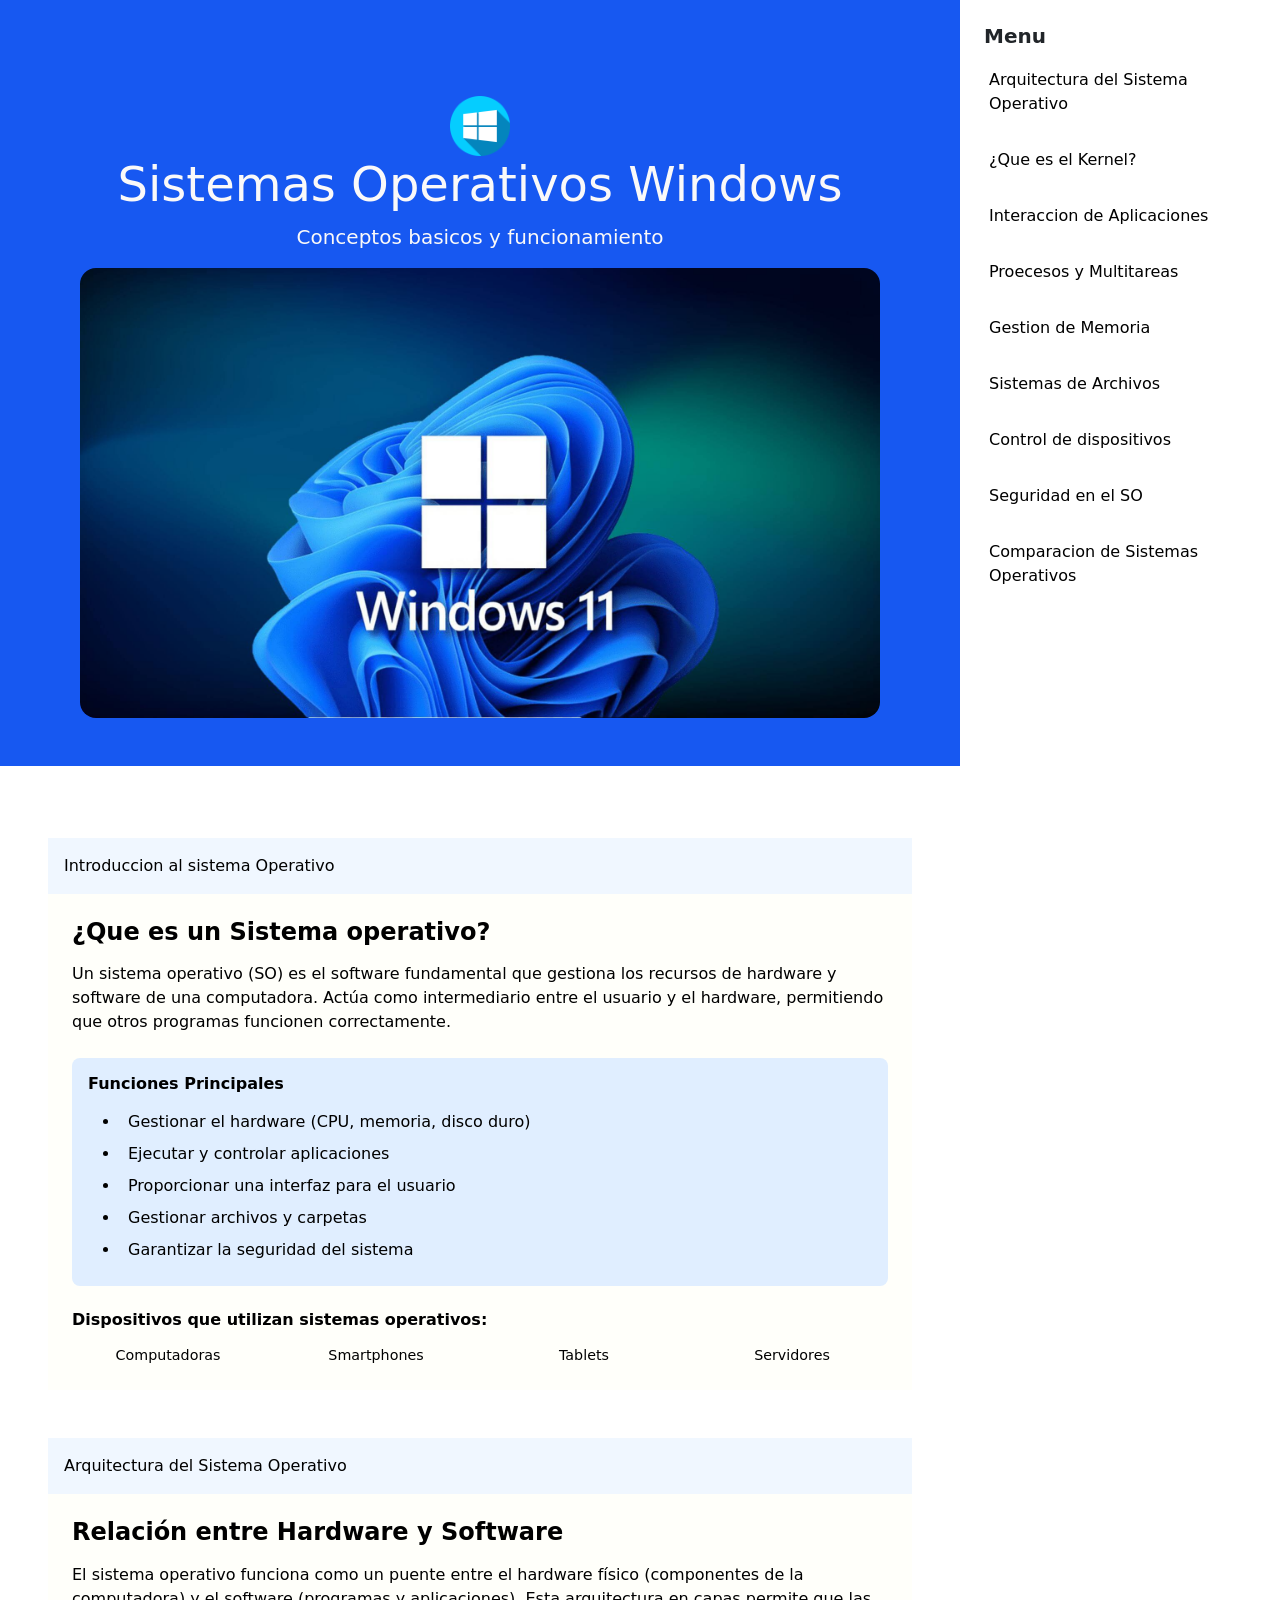
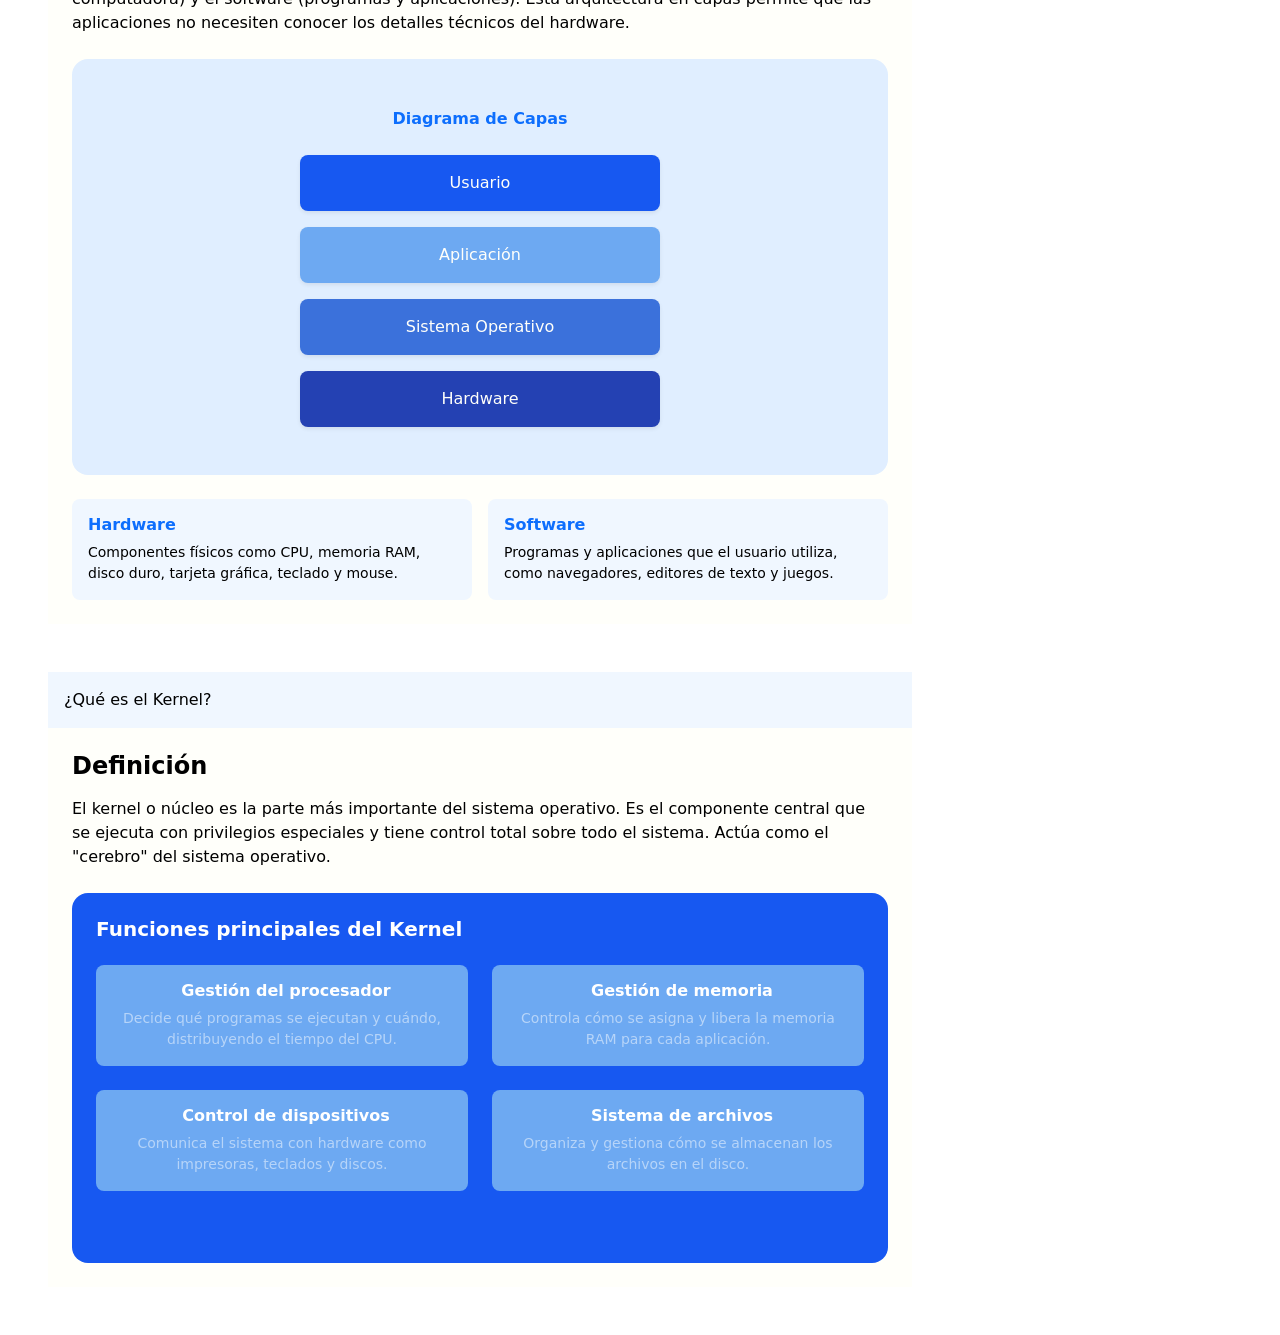
<file: index.html>
<!doctype html>
<html lang="en">

<head>
    <meta charset="utf-8">
    <meta name="viewport" content="width=device-width, initial-scale=1">
    <title>Windows</title>
    <link rel="stylesheet" href="omega/assets/bootstrap/css/bootstrap.min.css">
    <link rel="stylesheet" href="omega/assets/css/main.css">
</head>

<body>
    <main>
        <div class="container-fluid p-0">
            <div class="row g-0">
                <div class="col-md-9">
                    <div class="main-content p-5">
                        <header class="mt-5 mb-3">
                            <img src="omega/assets/img/icon-win11.png" width="60" alt="icono win11">
                            <h1 class="display-5 fw-normal">Sistemas Operativos Windows</h1>
                            <p class="lead">Conceptos basicos y funcionamiento</p>
                        </header>
                        <section>
                            <img src="omega/assets/img/Titulo-win11.jpg" alt="Logotipo Windows 11"
                                class="img-fluid rounded-4" style="max-width: 800px;">
                        </section>
                    </div>

                    <!--INTRODUCCION AL SISTEMA OPERATIVO-->
                    <div class="bg-white p-5">
                        <section id="introduccion" class="info-card rounded-4 mt-4">
                            <header class="card-header p-3">
                                <i class="bi bi-layers mb-2"></i><span class="fw-medium">Introduccion al sistema
                                    Operativo</span>
                            </header>

                            <div class="card-body p-4">
                                <h2 class="h4 fw-bold mb-3">¿Que es un Sistema operativo?</h2>
                                <p>Un sistema operativo (SO) es el software fundamental que gestiona los recursos de
                                    hardware y software de una computadora. Actúa como intermediario entre el usuario y
                                    el
                                    hardware, permitiendo que otros programas funcionen correctamente.</p>

                                <div class="funciones-box rounded-3 p-3 my-4
                            ">
                                    <h3 class="h6 fw-bold">Funciones Principales</h3>
                                    <ul class="list mb-0 mt-3">
                                        <li class="mb-2"><i class="bi bi-circulo me-2"></i>Gestionar el hardware (CPU,
                                            memoria, disco duro)</li>
                                        <li class="mb-2"><i class="bi bi-circulo me-2"></i>Ejecutar y controlar
                                            aplicaciones
                                        </li>
                                        <li class="mb-2"><i class="bi bi-circulo me-2"></i>Proporcionar una interfaz
                                            para el
                                            usuario</li>
                                        <li class="mb-2"><i class="bi bi-circulo me-2"></i>Gestionar archivos y carpetas
                                        </li>
                                        <li class="mb-2"><i class="bi bi-circulo me-2"></i>Garantizar la seguridad del
                                            sistema</li>
                                    </ul>
                                </div>

                                <h3 class="h6 fw-bold mb-3">Dispositivos que utilizan sistemas operativos:</h3>
                                <div class="row g-3 text-center">
                                    <div class="col-3">
                                        <div class="device-card rounded-3">
                                            <i class="bi bi-pc-display"></i>
                                            <p class="small mb-0">Computadoras</p>
                                        </div>
                                    </div>

                                    <div class="col-3">
                                        <div class="device-card rounded-3">
                                            <i class="bi bi-bi-phoney"></i>
                                            <p class="small mb-0">Smartphones</p>
                                        </div>
                                    </div>

                                    <div class="col-3">
                                        <div class="device-card rounded-3">
                                            <i class="bi bi-bi-tablet"></i>
                                            <p class="small mb-0">Tablets</p>
                                        </div>
                                    </div>

                                    <div class="col-3">
                                        <div class="device-card rounded-3">
                                            <i class="bi bi-hdd-network"></i>
                                            <p class="small mb-0">Servidores</p>
                                        </div>
                                    </div>
                                </div>
                            </div>
                        </section>

                        <!--ARQUITECTURA DEL SISTEMA OPERATIVO-->
                        <section id="arquitectura" class="info-cad rounded-4 mt-5">
                            <header class="card-header p-3">
                                <i class="bi bi-cpu mb-2"></i>
                                <span class="fw-medium">Arquitectura del Sistema Operativo</span>
                            </header>

                            <div class="card-body p-4">
                                <h2 class="h4 fw-bold mb-3">Relación entre Hardware y Software</h2>
                                <p>El sistema operativo funciona como un puente entre el hardware físico (componentes de
                                    la computadora) y el software (programas y aplicaciones). Esta arquitectura en capas
                                    permite que las aplicaciones no necesiten conocer los detalles técnicos del
                                    hardware.</p>

                                <div class="diagrama-box rounded-4 p-5 my-4 text-center">
                                    <p class="text-primary fw-bold mb-4">Diagrama de Capas</p>
                                    <div class="d-flex flex-column align-items-center">
                                        <div class="layer-box layer-usuario p-3 rounded-3 shadow-sm w-50">
                                            Usuario
                                        </div>
                                        <i class="bi bi-arrow-down my-2 fs-4 text-secondary"></i>

                                        <div class="layer-box layer-aplicacion p-3 rounded-3 shadow-sm w-50">
                                            Aplicación
                                        </div>
                                        <i class="bi bi-arrow-down my-2 fs-4 text-secondary"></i>

                                        <div class="layer-box layer-so p-3 rounded-3 shadow-sm w-50">
                                            Sistema Operativo
                                        </div>
                                        <i class="bi bi-arrow-down my-2 fs-4 text-secondary"></i>

                                        <div class="layer-box layer-hardware p-3 rounded-3 shadow-sm w-50">
                                            Hardware
                                        </div>
                                    </div>
                                </div>

                                <div class="row g-3">
                                    <div class="col-md-6">
                                        <div class="p-3 rounded-3 h-100" style="background-color: #f0f7ff;">
                                            <h4 class="h6 fw-bold text-primary">Hardware</h4>
                                            <p class="small mb-0">Componentes físicos como CPU, memoria RAM, disco duro,
                                                tarjeta gráfica, teclado y mouse.</p>
                                        </div>
                                    </div>
                                    <div class="col-md-6">
                                        <div class="p-3 rounded-3 h-100" style="background-color: #f0f7ff;">
                                            <h4 class="h6 fw-bold text-primary">Software</h4>
                                            <p class="small mb-0">Programas y aplicaciones que el usuario utiliza, como
                                                navegadores, editores de texto y juegos.</p>
                                        </div>
                                    </div>
                                </div>
                            </div>

                        </section>

                        <!--¿QUE ES EL KERNEL?-->
                        <section id="kernel" class="info-card rounded-4 mt-5">
                            <header class="card-header p-3">
                                <i class="bi bi-lightning-charge mb-2"></i>
                                <span class="fw-medium">¿Qué es el Kernel?</span>
                            </header>
                            <div class="card-body p-4">
                                <h2 class="h4 fw-bold mb-3">Definición</h2>
                                <p>El kernel o núcleo es la parte más importante del sistema operativo. Es el componente
                                    central que se ejecuta con privilegios especiales y tiene control total sobre todo
                                    el sistema. Actúa como el "cerebro" del sistema operativo.</p>

                                <div class="kernel-container rounded-4 p-4 mt-4">
                                    <h3 class="h5 text-white fw-bold mb-4">Funciones principales del Kernel</h3>

                                    <div class="row g-4">
                                        <div class="col-md-6 mb-4">
                                            <div class="kernel-item rounded-3 p-3 h-100">
                                                <h4 class="h6 fw-bold text-white">
                                                    <i class="bi bi-wrench-adjustable me-2"></i>Gestión del procesador
                                                </h4>
                                                <p class="small text-white-50 mb-0">Decide qué programas se ejecutan y
                                                    cuándo, distribuyendo el tiempo del CPU.</p>
                                            </div>
                                        </div>


                                        <div class="col-md-6 mb-4">
                                            <div class="kernel-item rounded-3 p-3 h-100">
                                                <h4 class="h6 fw-bold text-white">
                                                    <i class="bi bi-memory me-2"></i>Gestión de memoria
                                                </h4>
                                                <p class="small text-white-50 mb-0">Controla cómo se asigna y libera
                                                    la memoria RAM para cada aplicación.</p>
                                            </div>
                                        </div>
                                    </div>

                                    <div class="row g-4">
                                        <div class="col-md-6 mb-4">
                                            <div class="kernel-item rounded-3 p-3 h-100">
                                                <h4 class="h6 fw-bold text-white">
                                                    <i class="bi bi-plug me-2"></i>Control de dispositivos
                                                </h4>
                                                <p class="small text-white-50 mb-0">Comunica el sistema con hardware
                                                    como impresoras, teclados y discos.</p>
                                            </div>
                                        </div>

                                        <div class="col-md-6 mb-4">
                                            <div class="kernel-item rounded-3 p-3 h-100">
                                                <h4 class="h6 fw-bold text-white">
                                                    <i class="bi bi-folder me-2"></i>Sistema de archivos
                                                </h4>
                                                <p class="small text-white-50 mb-0">Organiza y gestiona cómo se
                                                    almacenan los archivos en el disco.</p>
                                            </div>
                                        </div>
                                        <div>
                                        </div>
                                    </div>
                                </div>
                        </section>

                        <!--INTERACCION DE APLICACIONES-->
                        <section>

                        </section>

                        <!--PROCESOS Y MULTITAREAS-->
                        <section>

                        </section>

                        <!--GESTION DE MEMORIA-->
                        <section>

                        </section>

                        <!--SISTEMAS DE ARCHIVOS-->
                        <section>

                        </section>

                        <!--CONTROL DE DISPOSITIVOS-->
                        <section>

                        </section>

                        <!--SEGURIDAD EN SO-->
                        <section>

                        </section>

                        <!--COMPARACION DE SISTEMAS OPERATIVOS-->
                        <section>

                        </section>
                    </div>

                </div>


                <aside class="col-md-3 sidebar-nav bg-white p-4">
                    <h5 class="fw-bold mb-1">Menu</h5>

                    <nav class="nav flex-column">
                        <a class="nav-link custom-link" href"id=">Introduccion al Sistema Operativo</a>
                        <a class=" nav-link custom-link" href"#">Arquitectura del Sistema Operativo</a>
                        <a class="nav-link custom-link" href"#">¿Que es el Kernel?</a>
                        <a class="nav-link custom-link" href"#">Interaccion de Aplicaciones</a>
                        <a class="nav-link custom-link" href"#">Proecesos y Multitareas</a>
                        <a class="nav-link custom-link" href"#">Gestion de Memoria</a>
                        <a class="nav-link custom-link" href"#">Sistemas de Archivos</a>
                        <a class="nav-link custom-link" href"#">Control de dispositivos</a>
                        <a class="nav-link custom-link" href"#">Seguridad en el SO</a>
                        <a class="nav-link custom-link" href"#">Comparacion de Sistemas Operativos</a>
                    </nav>
                </aside>
            </div>
        </div>
    </main>
</body>

<script src="omega/assets/bootstrap/js/bootstrap.min.js"></script>

</html>
</file>
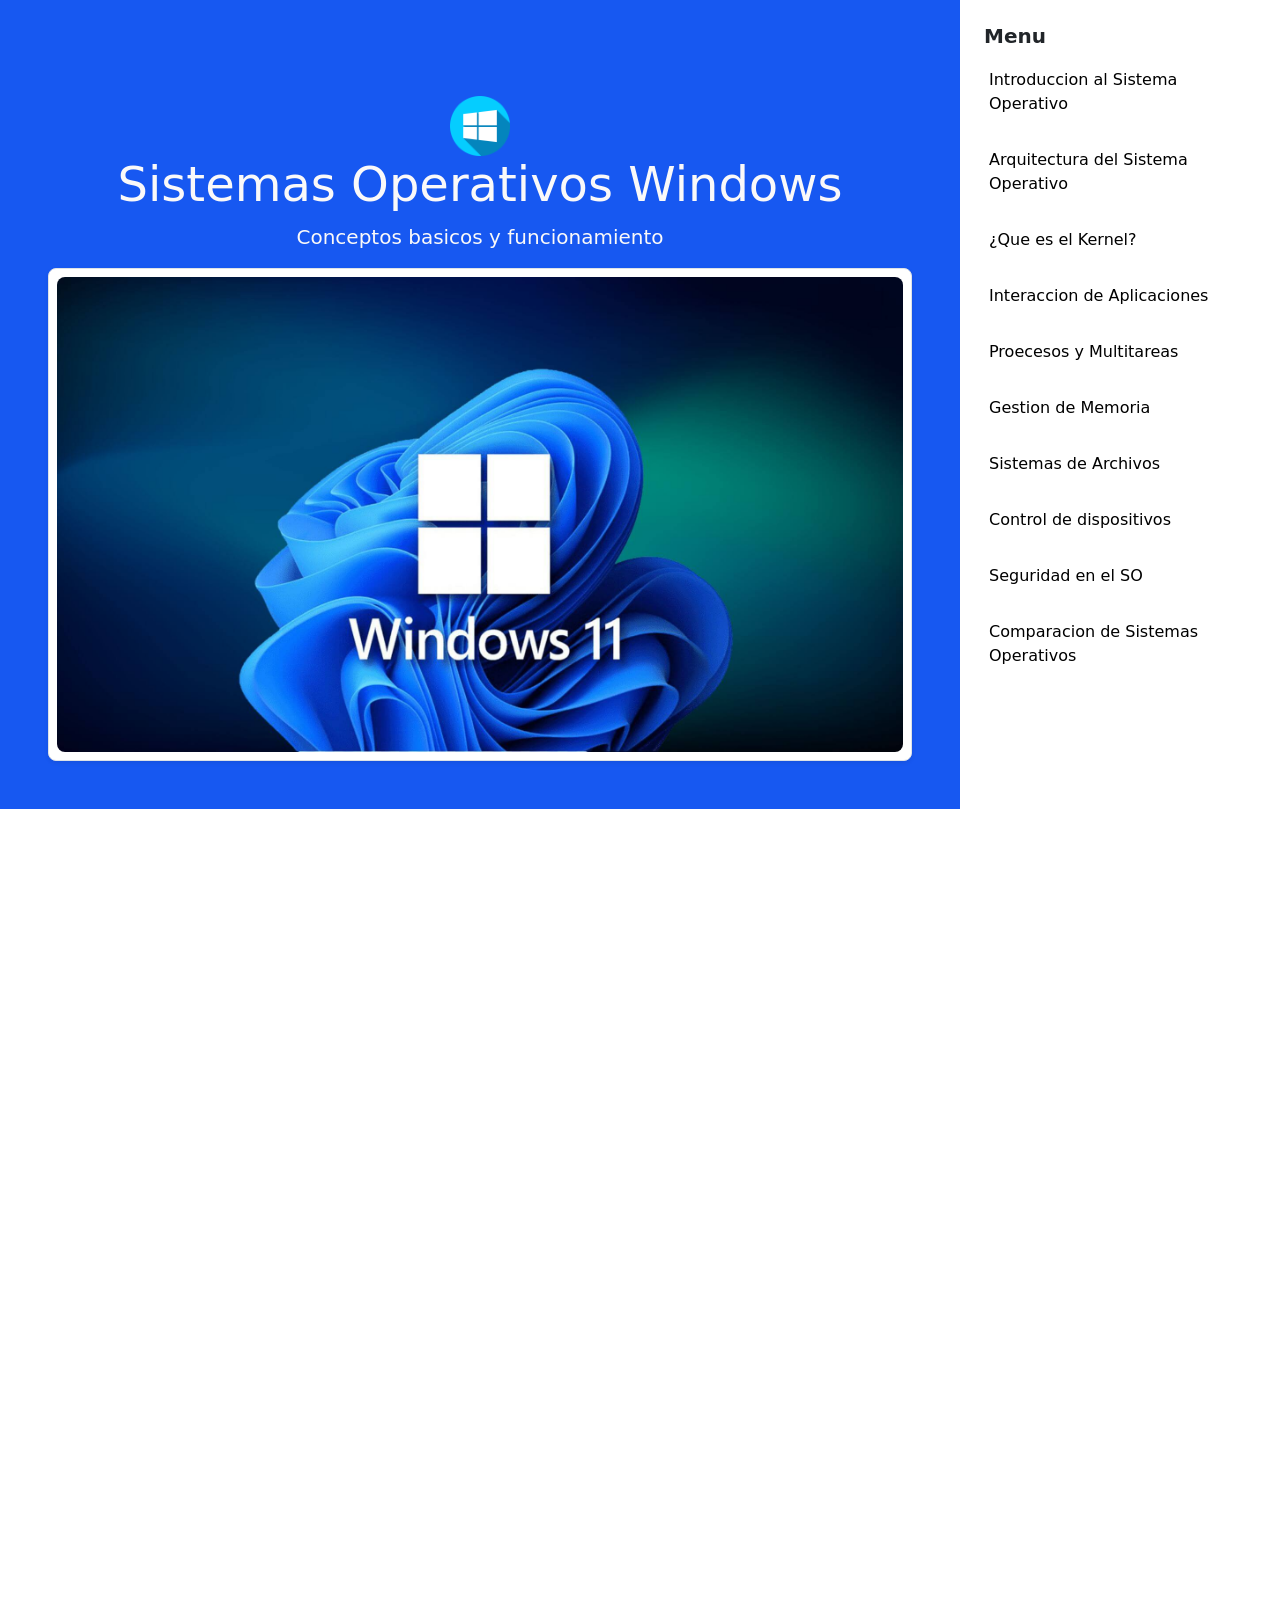
<file: omega/index.html>
<!doctype html>
<html lang="en">

<head>
    <meta charset="utf-8">
    <meta name="viewport" content="width=device-width, initial-scale=1">
    <title>Windows</title>
    <link rel="stylesheet" href="assets/bootstrap/css/bootstrap.min.css">
    <link rel="stylesheet" href="assets/css/main.css">
    <link rel="stylesheet" href="assets/aos/aos.css">
</head>

<body>
    <!--Menu para pantallas pequeñas-->
    <header>
        <nav id="navMobile" class="navbar navbar-expand-lg bg-body-tertiary">
            <div class="container-fluid">
                <a class="navbar-brand" href="#"></a>
                <button class="navbar-toggler" type="button" data-bs-toggle="collapse"
                    data-bs-target="#navbarNavAltMarkup" aria-controls="navbarNavAltMarkup" aria-expanded="false"
                    aria-label="Toggle navigation">
                    <span class="navbar-toggler-icon"></span>
                </button>
                <div class="collapse navbar-collapse" id="navbarNavAltMarkup">
                    <div class="navbar-nav">
                        <a class="nav-link custom-link" href="#introduccion">Introduccion al Sistema Operativo</a>
                        <a class=" nav-link custom-link" href="#arquitectura">Arquitectura del Sistema Operativo</a>
                        <a class="nav-link custom-link" href="#kernel">¿Que es el Kernel?</a>
                        <a class="nav-link custom-link" href="#Interaccion">Interaccion de Aplicaciones</a>
                        <a class="nav-link custom-link" href="#procesos">Proecesos y Multitareas</a>
                        <a class="nav-link custom-link" href="#gestion">Gestion de Memoria</a>
                        <a class="nav-link custom-link" href="#sistemas">Sistemas de Archivos</a>
                        <a class="nav-link custom-link" href="#control">Control de dispositivos</a>
                        <a class="nav-link custom-link" href="#seguridad">Seguridad en el SO</a>
                        <a class="nav-link custom-link" href="#comparacion">Comparacion de Sistemas Operativos</a>
                    </div>
                </div>
            </div>
        </nav>
    </header>

    <main>
        <section class="container-fluid p-0">
            <div class="row g-0">
                <div class="col-md-9">
                    <div class="main-content p-5">
                        <header class="mt-5 mb-3">
                            <img src="assets/img/icon-win11.png" width="60" alt="icono win11">
                            <h1 class="display-5 fw-normal">Sistemas Operativos Windows</h1>
                            <p class="lead">Conceptos basicos y funcionamiento</p>
                        </header>
                        <section>
                            <div class="img-container p-2 border rounded-3 bg-white shadow-sm">
                                    <img src="assets/img/Titulo-win11.jpg" alt="titulo"
                                        class="img-fluid rounded-2 w-100 rounded-3" style="display: block;">
                                </div>
                        </section>
                    </div>

                    <!--INTRODUCCION AL SISTEMA OPERATIVO-->
                    <div class="bg-white p-5">
                        <section id="introduccion" class="info-card rounded-4 mt-4" data-aos="fade-up">
                            <div class="card-header p-3 p-md-4">
                                <i class="bi bi-layers mb-2"></i><span class="fw-medium">Introduccion al sistema
                                    Operativo</span>
                            </div>

                            <div class="card-body p-3 p-md-4">
                                <h2 class="fw-bold mb-3 fs-4 fs-md-2">¿Que es un Sistema operativo?</h2>
                                <p>Un sistema operativo (SO) es el software fundamental que gestiona los recursos de
                                    hardware y software de una computadora. Actúa como intermediario entre el usuario y
                                    el
                                    hardware, permitiendo que otros programas funcionen correctamente.</p>

                                <div class="funciones-box rounded-3 p-3 my-4
                            ">
                                    <h3 class="h6 fw-bold">Funciones Principales</h3>
                                    <ul class="list mb-0 mt-3">
                                        <li class="mb-2"><i class="bi bi-circulo me-2"></i>Gestionar el hardware (CPU,
                                            memoria, disco duro)</li>
                                        <li class="mb-2"><i class="bi bi-circulo me-2"></i>Ejecutar y controlar
                                            aplicaciones
                                        </li>
                                        <li class="mb-2"><i class="bi bi-circulo me-2"></i>Proporcionar una interfaz
                                            para el
                                            usuario</li>
                                        <li class="mb-2"><i class="bi bi-circulo me-2"></i>Gestionar archivos y carpetas
                                        </li>
                                        <li class="mb-2"><i class="bi bi-circulo me-2"></i>Garantizar la seguridad del
                                            sistema</li>
                                    </ul>
                                </div>

                                <h3 class="h6 fw-bold mb-3">Dispositivos que utilizan sistemas operativos:</h3>
                                <div class="row g-2 g-md-3 text-center">
                                    <div class="col-6 col-md-3">
                                        <div class="device-card rounded-3">
                                            <i class="bi bi-pc-display"></i>
                                            <p class="small mb-0">Computadoras</p>
                                        </div>
                                    </div>

                                    <div class="col-6 col-md-3">
                                        <div class="device-card rounded-3">
                                            <i class="bi bi-bi-phone"></i>
                                            <p class="small mb-0">Smartphones</p>
                                        </div>
                                    </div>

                                    <div class="col-6 col-md-3">
                                        <div class="device-card rounded-3">
                                            <i class="bi bi-bi-tablet"></i>
                                            <p class="small mb-0">Tablets</p>
                                        </div>
                                    </div>

                                    <div class="col-6 col-md-3">
                                        <div class="device-card rounded-3">
                                            <i class="bi bi-hdd-network"></i>
                                            <p class="small mb-0">Servidores</p>
                                        </div>
                                    </div>
                                </div>
                            </div>
                        </section>

                        <!--ARQUITECTURA DEL SISTEMA OPERATIVO-->
                        <section id="arquitectura" class="info-card rounded-4 mt-5" data-aos="fade-down">
                            <div class="card-header p-3 p-md-4">
                                <i class="bi bi-cpu mb-2"></i>
                                <span class="fw-medium">Arquitectura del Sistema Operativo</span>
                            </div>

                            <div class="card-body p-4 p-md-4">
                                <h2 class="fw-bold mb-3 fs-4 fs-md-2">Relación entre Hardware y Software</h2>
                                <p>El sistema operativo funciona como un puente entre el hardware físico (componentes de
                                    la computadora) y el software (programas y aplicaciones). Esta arquitectura en capas
                                    permite que las aplicaciones no necesiten conocer los detalles técnicos del
                                    hardware.</p>

                                <div class="diagrama-box rounded-4 p-3 p-md-5 my-4 text-center bg-light">
                                    <p class="text-primary fw-bold mb-4">Diagrama de Capas</p>
                                    <div class="d-flex flex-column align-items-center">
                                        <div class="layer-box layer-usuario p-3 rounded-3 shadow-sm w-100 w-md-50">
                                            Usuario
                                        </div>
                                        <i class="bi bi-arrow-down my-2 fs-4 text-secondary"></i>

                                        <div class="layer-box layer-aplicacion p-3 rounded-3 shadow-sm w-100 w-md-50">
                                            Aplicación
                                        </div>
                                        <i class="bi bi-arrow-down my-2 fs-4 text-secondary"></i>

                                        <div class="layer-box layer-so p-3 rounded-3 shadow-sm w-100 w-md-50">
                                            Sistema Operativo
                                        </div>
                                        <i class="bi bi-arrow-down my-2 fs-4 text-secondary"></i>

                                        <div class="layer-box layer-hardware p-3 rounded-3 shadow-sm w-100 w-md-50">
                                            Hardware
                                        </div>
                                    </div>
                                </div>

                                <div class="row g-3">
                                    <div class="col-12 col-md-6">
                                        <div class="p-3 rounded-3 h-100" style="background-color: #f0f7ff;">
                                            <h4 class="h6 fw-bold text-primary">Hardware</h4>
                                            <p class="small mb-0">Componentes físicos como CPU, memoria RAM, disco duro,
                                                tarjeta gráfica, teclado y mouse.</p>
                                        </div>
                                    </div>
                                    <div class="col-12  col-md-6">
                                        <div class="p-3 rounded-3 h-100" style="background-color: #f0f7ff;">
                                            <h4 class="h6 fw-bold text-primary">Software</h4>
                                            <p class="small mb-0">Programas y aplicaciones que el usuario utiliza, como
                                                navegadores, editores de texto y juegos.</p>
                                        </div>
                                    </div>
                                </div>
                            </div>

                        </section>

                        <!--¿QUE ES EL KERNEL?-->
                        <section id="kernel" class="info-card rounded-4 mt-5" data-aos="fade-left">
                            <div class="card-header p-3">
                                <i class="bi bi-lightning-charge mb-2"></i>
                                <span class="fw-medium">¿Qué es el Kernel?</span>
                            </div>
                            <div class="card-body p-4">
                                <h2 class="fw-bold mb-3">Definición</h2>
                                <p>El kernel o núcleo es la parte más importante del sistema operativo. Es el componente
                                    central que se ejecuta con privilegios especiales y tiene control total sobre todo
                                    el sistema. Actúa como el "cerebro" del sistema operativo.</p>

                                <div class="kernel-container rounded-4 p-4 mt-4">
                                    <h3 class="h5 text-white fw-bold mb-4">Funciones principales del Kernel</h3>

                                    <div class="row g-4">
                                        <div class="col-md-6 mb-4">
                                            <div class="kernel-item rounded-3 p-3 h-100">
                                                <h4 class="h6 fw-bold text-white">
                                                    <i class="bi bi-wrench-adjustable me-2"></i>Gestión del procesador
                                                </h4>
                                                <p class="small text-white-50 mb-0">Decide qué programas se ejecutan y
                                                    cuándo, distribuyendo el tiempo del CPU.</p>
                                            </div>
                                        </div>


                                        <div class="col-md-6 mb-4">
                                            <div class="kernel-item rounded-3 p-3 h-100">
                                                <h4 class="h6 fw-bold text-white">
                                                    <i class="bi bi-memory me-2"></i>Gestión de memoria
                                                </h4>
                                                <p class="small text-white-50 mb-0">Controla cómo se asigna y libera
                                                    la memoria RAM para cada aplicación.</p>
                                            </div>
                                        </div>
                                    </div>

                                    <div class="row g-4">
                                        <div class="col-md-6 mb-4">
                                            <div class="kernel-item rounded-3 p-3 h-100">
                                                <h4 class="h6 fw-bold text-white">
                                                    <i class="bi bi-plug me-2"></i>Control de dispositivos
                                                </h4>
                                                <p class="small text-white-50 mb-0">Comunica el sistema con hardware
                                                    como impresoras, teclados y discos.</p>
                                            </div>
                                        </div>

                                        <div class="col-md-6 mb-4">
                                            <div class="kernel-item rounded-3 p-3 h-100">
                                                <h4 class="h6 fw-bold text-white">
                                                    <i class="bi bi-folder me-2"></i>Sistema de archivos
                                                </h4>
                                                <p class="small text-white-50 mb-0">Organiza y gestiona cómo se
                                                    almacenan los archivos en el disco.</p>
                                            </div>
                                        </div>
                                        <div>
                                        </div>
                                    </div>
                                </div>
                        </section>

                        <!--INTERACCION DE APLICACIONES-->
                        <section id="Interaccion" class="info-card rounded-4 mt-5" data-aos="fade-right">
                            <div class="card-header p-3">
                                <i class="bi bi-lightning-charge mb-2"></i>
                                <span class="fw-medium">Interacción de Aplicaciones con el Sistema Operativo</span>
                            </div>
                            <div class="card-body p-3 p-md-4">
                                <h2 class="fw-bold mb-3 fs-3 fs-md-2">Uso de APIs (Interfaz de Programación)</h2>
                                <p>Las aplicaciones no pueden acceder directamente al hardware por razones de seguridad.
                                    En su lugar, utilizan APIs (Application Programming Interfaces) que son funciones
                                    proporcionadas por el sistema operativo. Cuando una aplicación necesita realizar una
                                    tarea (como guardar un archivo o imprimir), llama a una API del sistema operativo.
                                </p>
                                <div class="img-container p-2 border rounded-3 bg-white shadow-sm">
                                    <img src="assets/img/Diagrama.png" alt="Diagrama de flujo"
                                        class="img-fluid rounded-2 w-100 rounded-3" style="display: block;">
                                </div>
                            </div>
                        </section>

                        <!--PROCESOS Y MULTITAREAS-->
                        <section id=" procesos" class="info-card rounded-4 mt-5" data-aos="fade-up">
                            <div class="card-header p-3">
                                <i class="bi bi-lightning-charge mb-2"></i>
                                <span class="fw-medium">Procesos y Multitarea</span>
                            </div>
                            <div class="card-body p-4">
                                <h2 class="fw-bold mb-3">¿Qué es un proceso?</h2>
                                <p>Un proceso es un programa en ejecución. Cada vez que abres una aplicación
                                    (como
                                    Google Chrome o Spotify), el sistema operativo crea un proceso para
                                    ella. Un proceso
                                    incluye el código del programa, sus datos y los recursos que necesita
                                    (memoria,
                                    archivos abiertos, etc.).
                                </p>
                                <h2 class="h4 fw-bold mb-3">¿Qué es la multitarea?</h2>
                                <p>La multitarea es la capacidad del sistema operativo de ejecutar múltiples
                                    procesos
                                    aparentemente al mismo tiempo. En realidad, el CPU cambia muy
                                    rápidamente entre
                                    procesos, dando la ilusión de que todos funcionan simultáneamente.
                                </p>
                                <div class="funciones-box rounded-3 p-3 my-4
                            ">
                                    <h3 class="h6 fw-bold">Cómo funciona la multitarea</h3>
                                    <ul class="list mb-0 mt-3">
                                        <li class="mb-2"><i class="bi bi-circulo me-2"></i>El sistema
                                            operativo asigna
                                            pequeñas fracciones de tiempo del CPU a cada proceso</li>
                                        <li class="mb-2"><i class="bi bi-circulo me-2"></i>Cambia entre
                                            procesos tan
                                            rápido que parece que todos funcionan a la vez
                                        </li>
                                        <li class="mb-2"><i class="bi bi-circulo me-2"></i>Prioriza procesos
                                            importantes
                                            (como responder a tus clics) sobre otros menos urgentes</li>
                                    </ul>
                                </div>
                            </div>
                        </section>

                        <!--GESTION DE MEMORIA-->
                        <section id="gestion" class="info-card rounded-4 mt-5" data-aos="fade-down">
                            <div class="card-header p-3">
                                <i class="bi bi-lightning-charge mb-2"></i>
                                <span class="fw-medium">Gestion de Memoria</span>
                            </div>

                            <div class="card-body p-4">
                                <h2 class="fw-bold mb-3">¿Qué es la memoria RAM?</h2>
                                <p>La memoria RAM (Random Access Memory) es la memoria de trabajo de la computadora. Es
                                    un espacio temporal y rápido donde se almacenan los programas y datos que estás
                                    usando activamente. Cuando apagas la computadora, todo lo que hay en la RAM se
                                    borra.
                                </p>
                                <h2 class=" h3 fw-bold mb-3">Cómo gestiona el SO la memoria</h2>
                                <p>El sistema operativo decide qué aplicaciones pueden usar la RAM y cuánta cantidad.
                                    Asigna bloques de memoria a cada proceso y se asegura de que un programa no pueda
                                    acceder a la memoria de otro (por seguridad).
                                </p>
                                <h2 class=" h3 fw-bold mb-3">Memoria Virtual</h2>
                                <p>Cuando la RAM se llena, el sistema operativo usa una técnica llamada "memoria
                                    virtual". Mueve temporalmente datos menos usados de la RAM al disco duro, liberando
                                    espacio para aplicaciones activas. Aunque el disco es más lento, esto permite
                                    ejecutar más programas de los que cabrian en la RAM física.</p>

                                <div class="img-container p-2 border rounded-3 bg-white shadow-sm">
                                    <img src="assets/img/Diagrama de ram.png" alt="Diagrama de ram vs memoria virtual"
                                        class="img-fluid rounded-2 w-100 rounded-3" style="display: block;">
                                </div>

                            </div>

                        </section>

                        <!--SISTEMAS DE ARCHIVOS-->
                        <section id="sistemas" class="info-card rounded-4 mt-5" data-aos="fade-left">
                            <div class="card-header p-3">
                                <i class="bi bi-lightning-charge mb-2"></i>
                                <span class="fw-medium">SISTEMAS DE ARCHIVOS</span>
                            </div>

                            <div class="card-body p-4">
                                <h2 class="fw-bold mb-3">¿Qué es un archivo?</h2>
                                <p>Un archivo es una colección de datos almacenados con un nombre específico. Puede
                                    contener texto, imágenes, videos, programas, etc.</p>
                                <h2 class="h3 fw-bold mb-3">¿Qué es una carpeta?</h2>
                                <p>Una carpeta (o directorio) es un contenedor que organiza archivos y otras
                                    carpetas. Permite mantener los archivos organizados de forma jerárquica.
                                </p>
                                <div class="img-container p-2 border rounded-3 bg-white shadow-sm">
                                    <img src="assets/img/tipo de archivos.png" alt="Tipos de archivos   "
                                        class="img-fluid rounded-2 w-100 rounded-3" style="display: block;">
                                </div>
                                <div class="img-container p-2 border rounded-3 bg-white shadow-sm">
                                    <img src="assets/img/Estructura de archivos.png" alt="Estructura de archivos"
                                        class="img-fluid rounded-2 w-100 rounded-3" style="display: block;">
                                </div>
                            </div>
                        </section>

                        <!--CONTROL DE DISPOSITIVOS-->
                        <section id="control" class="info-card rounded-4 mt-5" data-aos="fade-right">
                            <div class="card-header p-3">
                                <i class="bi bi-lightning-charge mb-2"></i>
                                <span class="fw-medium">Control de Dispositivos</span>
                            </div>

                            <div class="card-body p-4">
                                <h2 class="fw-bold mb-3">¿Qué son los drivers (controladores)?</h2>
                                <p>Los drivers o controladores son programas especiales que permiten al sistema
                                    operativo comunicarse con dispositivos de hardware. Cada tipo de hardware
                                    (impresora, mouse, tarjeta gráfica) necesita su propio driver para funcionar
                                    correctamente con Windows.</p>
                                <h2 class="h3 fw-bold mb-3">Comunicación con el hardware</h2>
                                <p>Cuando quieres usar un dispositivo, el sistema operativo usa el driver
                                    correspondiente para "traducir" las instrucciones. Por ejemplo, cuando mueves el
                                    mouse, el driver del mouse convierte ese movimiento físico en señales que
                                    Windows entiende.
                                </p>
                                <div class="img-container p-2 border rounded-3 bg-white shadow-sm">
                                    <img src="assets/img/diagrama de comunicacion.png" alt="diagrama de comunicacion"
                                        class="img-fluid rounded-2 w-100 rounded-3" style="display: block;">
                                </div>
                                <div class="img-container p-2 border rounded-3 bg-white shadow-sm">
                                    <img src="assets/img/ejemplos de dispositivos.png" alt="ejemplos de dispositivos "
                                        class="img-fluid rounded-2 w-100 rounded-3" style="display: block;">
                                </div>
                            </div>
                        </section>

                        <!--SEGURIDAD EN SO-->
                        <section id="seguridad" class="info-card rounded-4 mt-5" data-aos="fade-up">
                            <header class="card-header p-3">
                                <i class="bi bi-lightning-charge mb-2"></i>
                                <span class="fw-medium">Seguridad en el Sistema Operativo</span>
                            </header>

                            <div class="card-body p-4">
                                <h2 class="h4 fw-bold mb-3">
                                    Es hablar de las murallas y guardias que protegen tu
                                    información.</h2>
                                     No se trata solo de tener un antivirus, es un enfoque por capas
                                    diseñado para proteger el hardware, los datos y la privacidad del usuario frente a
                                    amenazas internas y externas.
                                <p>
                                <div class="card-body p-4">
                                    <h2 class="h4 fw-bold mb-3">Seguridad</h2>
                                    <p> Los Tres Pilares : CIA
                                        Para que un sistema se considere seguro, debe cumplir con la tríada CIA (por sus
                                        siglas en inglés):

                                        Confidencialidad: Solo las personas autorizadas pueden ver la información.

                                        Integridad: La información no debe ser alterada sin autorización.

                                        Disponibilidad: El sistema y los datos deben estar listos para usarse cuando se
                                        necesiten.
                                    </p>
                                </div>
                                <h2 class="fw-bold mb-3">seguridad</h2>
                                <p>Lorem ipsum dolor sit amet, consectetur adipisicing elit. Distinctio, explicabo sunt.
                                    Blanditiis nulla modi aliquid accusamus consequuntur sit error sed quod quaerat
                                    officia fugiat laudantium pariatur, saepe natus, eos reiciendis.</p>
                                <div class="img-container p-2 border rounded-3 bg-white shadow-sm">
                                    <img src="assets/img/seguridad.png" alt="seguridad"
                                        class="img-fluid rounded-2 w-100 rounded-3" style="display: block;">
                                </div>
                            </div>
                        </section>

                        <!--COMPARACION DE SISTEMAS OPERATIVOS-->
                        <section id="comparacion" class="info-card rounded-4 mt-5" data-aos="fade-down">
                            <div class="card-header p-3">
                                <i class="bi bi-lightning-charge mb-2"></i>
                                <span class="fw-medium">comparacion</span>
                            </div>

                            <div class="card-body p-4">
                                <h2 class="h4 fw-bold mb-3"> Nivel de Amenaza:</h2>
                                <p> Windows es el más atacado, Linux es el
                                    menos afectado por malware de escritorio.


                                    Gestión de Privilegios: Linux y macOS son más estrictos desde su núcleo (basados en
                                    Unix) lo que impide que un error del usuario destruya el sistema completo.


                                    Privacidad: Linux es el único que garantiza anonimato total; Windows recolecta la
                                    mayor cantidad de datos de uso (telemetría).


                                    Actualizaciones: Windows es el más intrusivo con los reinicios; macOS es el más
                                    lento en lanzar parches, Linux es el más rápido gracias a su comunidad.
                                
                                     <div class="card-body p-4">
                                    <h2 class="h4 fw-bold mb-3">¿Cuál es el más seguro?</h2>
                                    <p>No existe el sistema impenetrable, pero macOS es el más seguro para el usuario
                                        que no quiere configurar nada, mientras que Linux es el más seguro para quien
                                        sabe administrar sus propios permisos.
                                    </p>
                                <p>Aunque esta página se enfoca en Windows, existen otros sistemas operativos populares.
                                    Cada uno tiene sus ventajas y desventajas según las necesidades del usuario.</p>
                                <div class="img-container p-2 border rounded-3 bg-white shadow-sm">
                                    <img src="assets/img/comparacion.png" alt="comparacion"
                                        class="img-fluid rounded-2 w-100 rounded-3" style="display: block;">
                                </div>
                        </section>
                    </div>

                </div>


                <aside id="desknav" class="col-md-3 sidebar-nav bg-white p-4">
                    <h5 class="fw-bold mb-1">Menu</h5>

                    <nav class="nav flex-column">
                        <a class="nav-link custom-link" href="#introduccion">Introduccion al Sistema Operativo</a>
                        <a class=" nav-link custom-link" href="#arquitectura">Arquitectura del Sistema Operativo</a>
                        <a class="nav-link custom-link" href="#kernel">¿Que es el Kernel?</a>
                        <a class="nav-link custom-link" href="#Interaccion">Interaccion de Aplicaciones</a>
                        <a class="nav-link custom-link" href="#procesos">Proecesos y Multitareas</a>
                        <a class="nav-link custom-link" href="#gestion">Gestion de Memoria</a>
                        <a class="nav-link custom-link" href="#sistemas">Sistemas de Archivos</a>
                        <a class="nav-link custom-link" href="#control">Control de dispositivos</a>
                        <a class="nav-link custom-link" href="#seguridad">Seguridad en el SO</a>
                        <a class="nav-link custom-link" href="#comparacion">Comparacion de Sistemas Operativos</a>
                    </nav>
                </aside>
            </div>
        </section>
    </main>
    <script src="assets/bootstrap/js/bootstrap.bundle.min.js"></script>
    <script src="assets/aos/aos.js"></script>
    <script>
        AOS.init();
    </script>
</body>

</html>
</file>
<file: omega/assets/css/main.css>
:root {
    --color-fondo: #1758F1;
    --color-blanco: #fffffa;
    --color-titulos: #faf9f9;
    --color-texto: #000000;
    --color-fondo-texto: #f0f7ff;
    --color-azul-claro: #e0eeff;
    --color-azul-medio: #6da9f2;
    --color-azul-fuerte: #3b71db;
    --color-azul-oscuro: #2441b3;
}

.main-content {
    background-color: var(--color-fondo);
    color: var(--color-titulos);
    text-align: center;
}

.sidebar-nav {
    height: 100vh;
    position: sticky;
    top: 0;
    overflow-y: auto;
    border-left: 1px;
    padding-left: 1.5rem;
}

/*Diseño del Menu lateral*/
.custom-link {
    color: var(--color-texto);
    font-size: 1rem;
    padding: 16px 5px;
    display: flex;
    align-items: center;
    border-radius: 8px;
}

#navMobile {
    display: none;
}

@media(max-width:576px){
    #desknav {
        display: none;
    }

    #navMobile {
        display: block;
    }
}

.custom-link:hover {
    background-color: var(--color-fondo);
    color: var(--color-blanco);
}

/*Diseño de Introduccion al Sistema Operativo*/

.card-body {
    background-color: var(--color-blanco);
    color: var(--color-texto);
}

.card-header {
    background-color: var(--color-fondo-texto);
    color: var(--color-texto);
    border-bottom: 1px;
}

.funciones-box {
    background-color: var(--color-azul-claro);
    border: 1px;
}

.device-card {
    transform: scale(1.02);
}

.device-card:hover {
    transform: translateY(-5px);
}

/*Diseño de Arquitectura del Sistema Operativo*/

.diagrama-box {
    background-color: var(--color-azul-claro);
}

.layer-box {
    color: var(--color-blanco);
    font-weight: 500;
    transition: transform 0.2s;
}

.layer-usuario {
    background-color: var(--color-fondo);
}

.layer-aplicacion {
    background-color: var(--color-azul-medio);
}

.layer-so {
    background-color: var(--color-azul-fuerte);
}

.layer-hardware {
    background-color: var(--color-azul-oscuro);
}

.layer-box:hover {
    transform: scale(1.02);
}

/*Diseño del Kernel*/
.kernel-container {
    background-color: var(--color-fondo);
}

.kernel-item {
    background-color: var(--color-azul-medio);
    border: 1px;
    transition: background 0.3s;
    color: var(--color-blanco);
    text-align: center;
}

.kernel-item:hover {
    background-color: rgba(255, 255, 255, 0.15);
}
</file>
